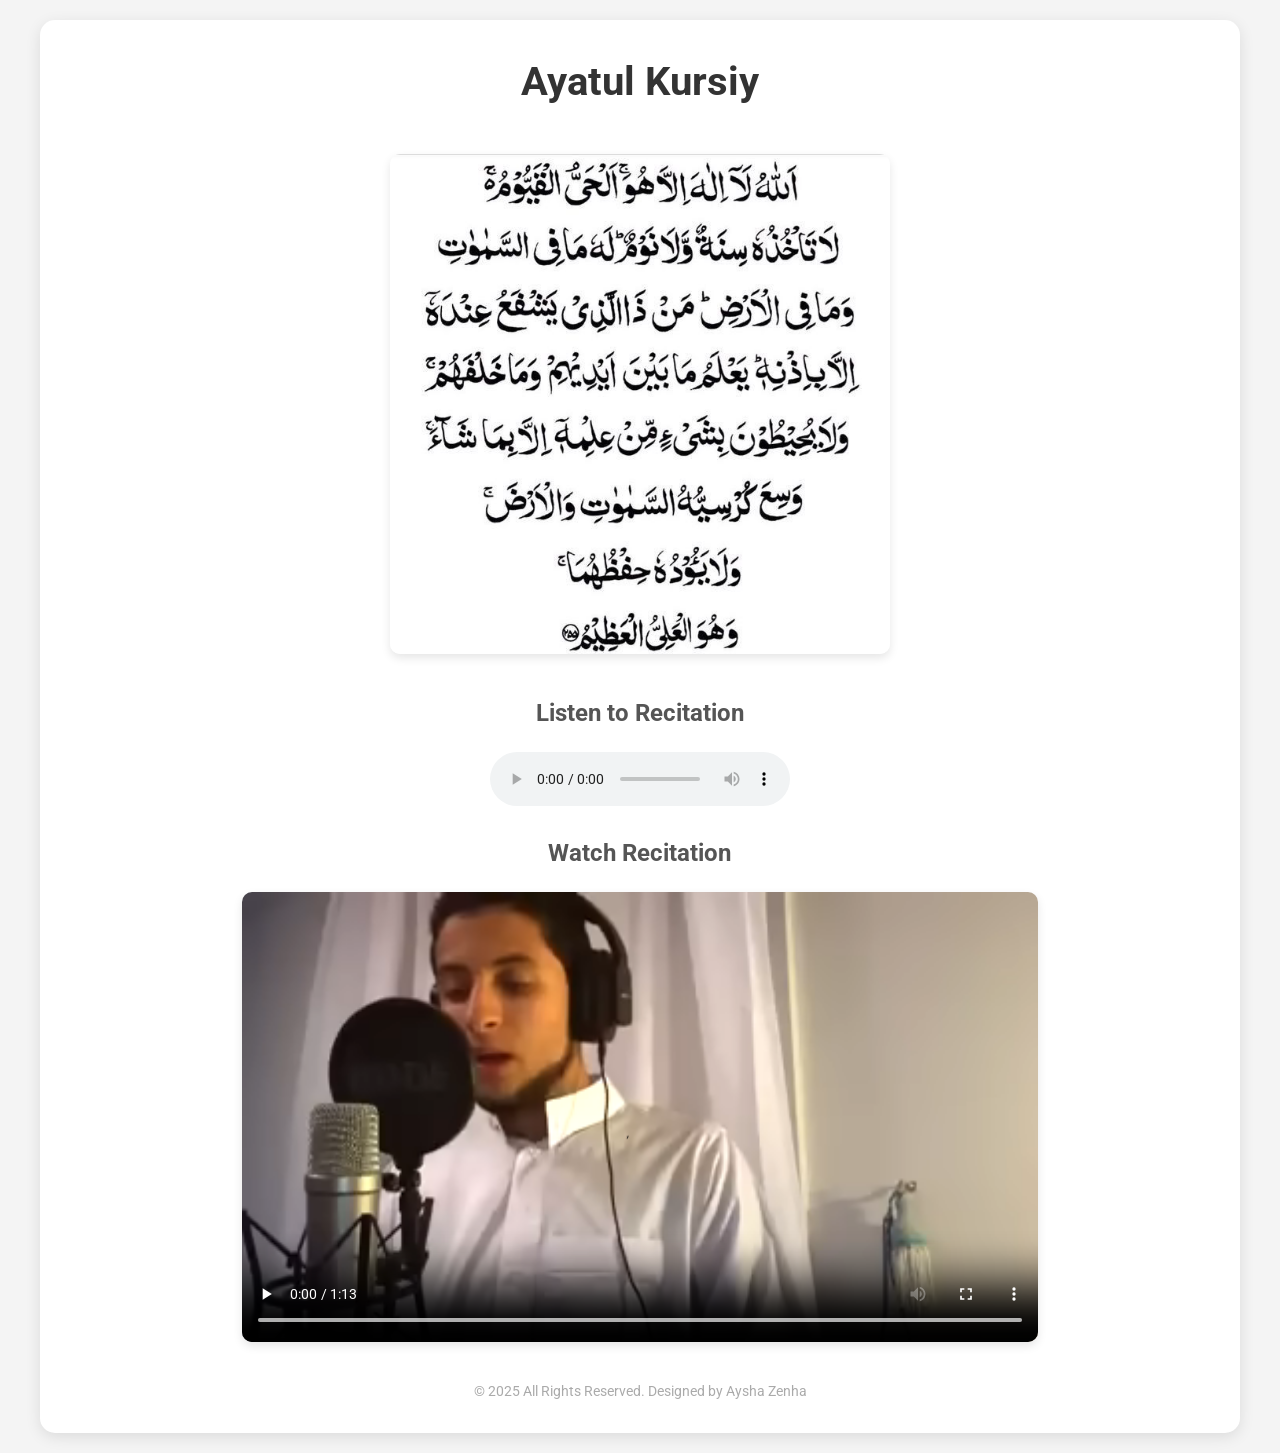
<file: index.html>
<!DOCTYPE html>
<html lang="en">
<head>
    <meta charset="UTF-8">
    <meta name="viewport" content="width=device-width, initial-scale=1.0">
    <title>Ayatul Kursiy</title>
    <link rel="stylesheet" type="text/css" href="html.css">
    <link href="https://fonts.googleapis.com/css2?family=Roboto:wght@400;700&display=swap" rel="stylesheet">
</head>
<body>
    <!-- Main Wrapper -->
    <div class="container">
        <header>
            <h1>Ayatul Kursiy</h1>
        </header>

        <!-- Image Section -->
        <section class="media-section">
            <img src="kursi.jpg" alt="Ayatul Kursiy Image" class="fixed-image">
        </section>

        <!-- Audio Section -->
        <section class="audio-section">
            <h2>Listen to Recitation</h2>
            <audio controls>
                <source src="recit.m4a" type="audio/m4a">
                Your browser does not support the audio element.
            </audio>
        </section>

        <!-- Video Section -->
        <section class="video-section">
            <h2>Watch Recitation</h2>
            <video controls class="fixed-video">
                <source src="recitation.mp4" type="video/mp4">
                Your browser does not support the video element.
            </video>
        </section>

        <footer>
            <p>&copy; 2025 All Rights Reserved. Designed by Aysha Zenha</p>
        </footer>
    </div>
</body>
</html>
</file>
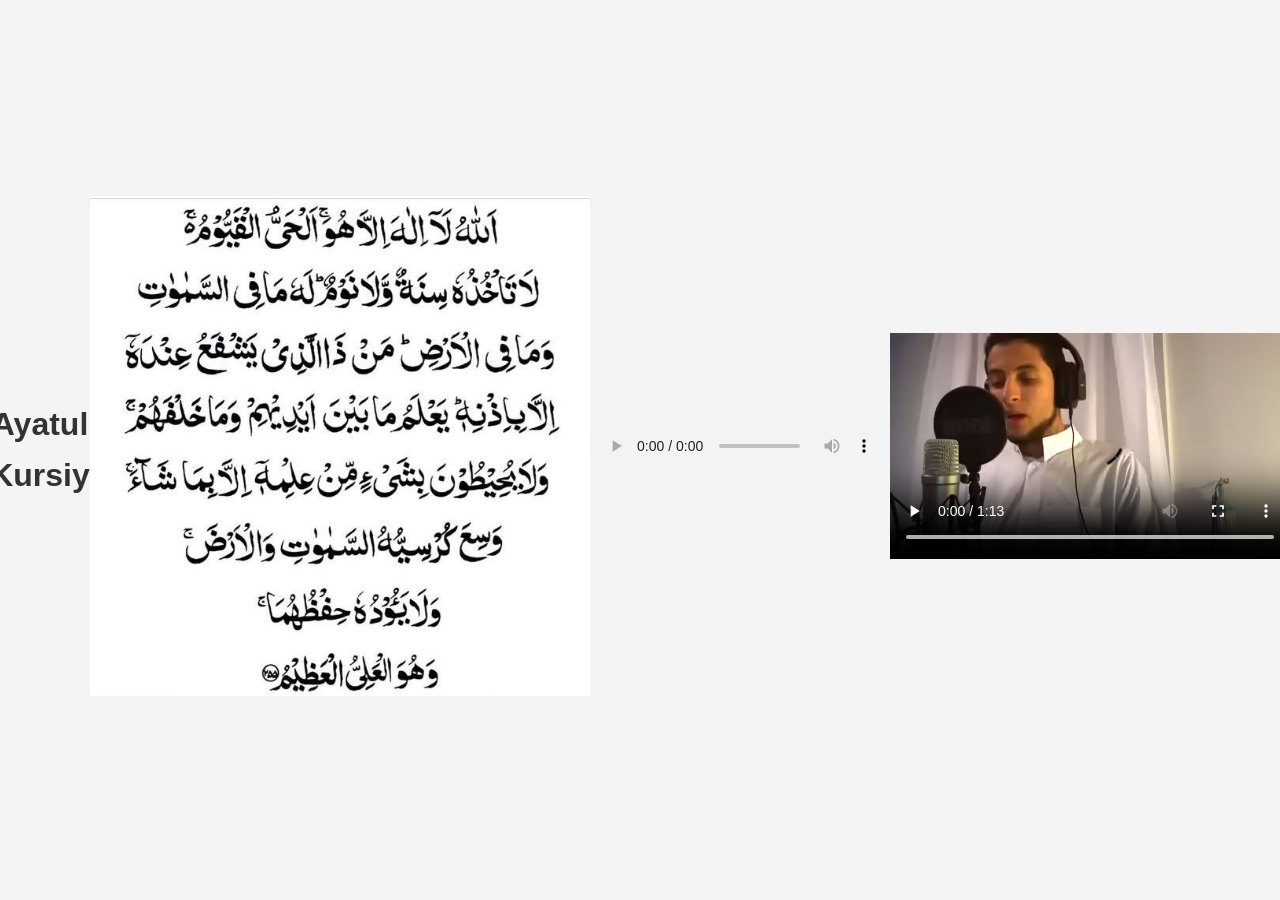
<file: indext.html>
<!DOCTYPE html>
<html lang="en">
<head>
    <meta charset="UTF-8">
    <meta name="viewport" content="width=device-width, initial-scale=1.0">
    <title>ismul jalalh</title>
    
    <link rel="stylesheet"type="text/css" href="html.css">

</head>

<body id="we">

    
    <h1  ><center>Ayatul Kursiy</center></h1>
    <br><br>
    <center> <img src="kursi.jpg" width="500px" height="500 px" >
    </center>
    <br><br>
    <center>
        <audio controls="">
<source src="recit.m4a"
        </audio>
    </center>
    <br><br>
    <center>
        <video controls="">
          <source src="recitation.mp4"  width=""
        </video>
    </center>

    
</body>
</html>
</file>
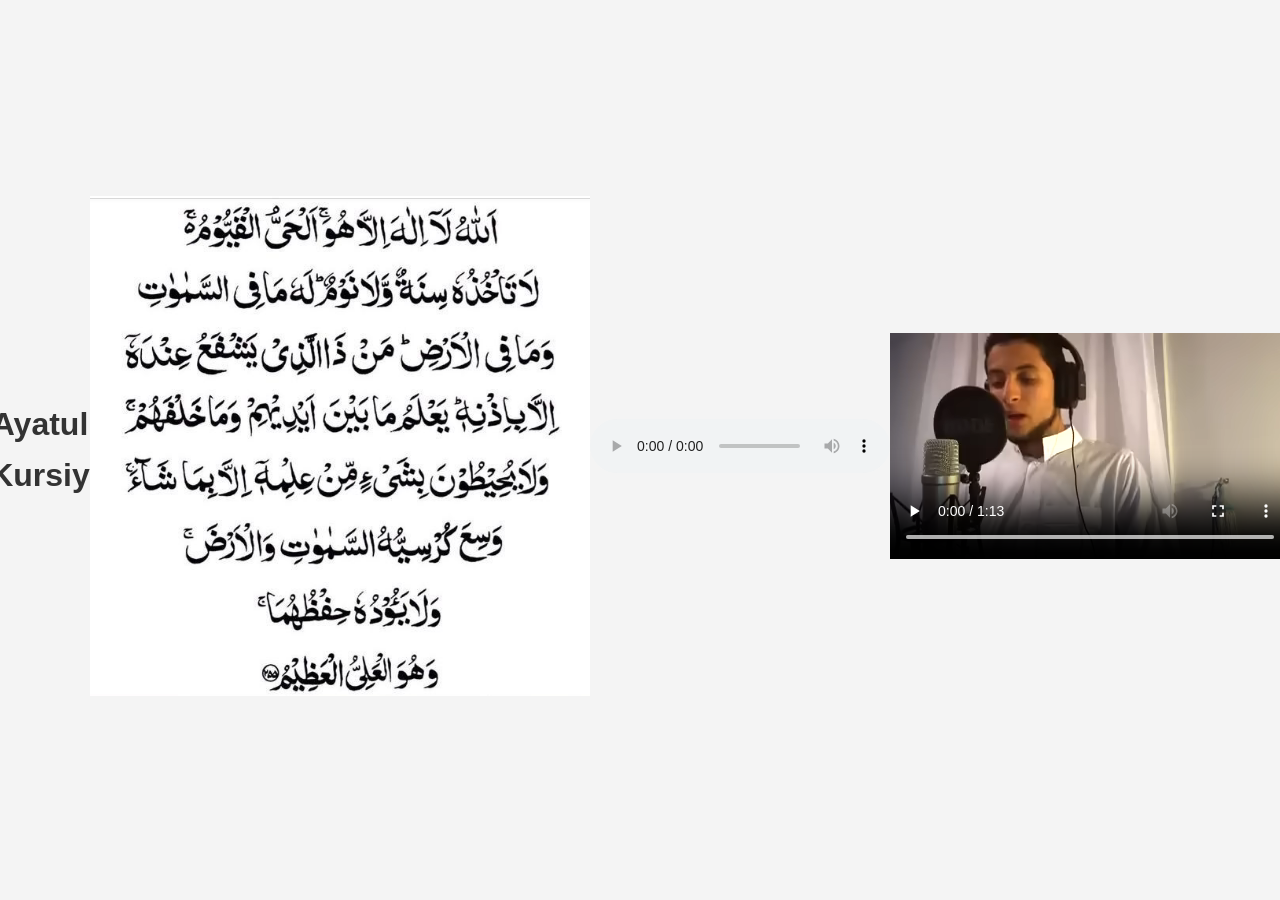
<file: kursi.html>
<!DOCTYPE html>
<html lang="en">
<head>
    <meta charset="UTF-8">
    <meta name="viewport" content="width=device-width, initial-scale=1.0">
    <title>ismul jalalh</title>
    
    <link rel="stylesheet"type="text/css" href="html.css">

</head>

<body id="we">

    
    <h1  ><center>Ayatul Kursiy</center></h1>
    <br><br>
    <center> <img src="kursi.jpg" width="500px" height="500 px" >
    </center>
    <br><br>
    <center>
        <audio controls="">
<source src="recit.m4a"
        </audio>
    </center>
    <br><br>
    <center>
        <video controls="">
          <source src="recitation.mp4"  width=""
        </video>
    </center>

    
</body>
</html>
</file>
<file: html.css>
/* General Styles */
* {
    margin: 0;
    padding: 0;
    box-sizing: border-box;
    font-family: 'Roboto', sans-serif;
}

/* Body and Background */
body {
    background-color: #f4f4f4;
    color: #333;
    line-height: 1.6;
    font-size: 16px;
    display: flex;
    justify-content: center;
    align-items: center;
    min-height: 100vh;
    padding: 20px;
}

/* Main Container */
.container {
    max-width: 1200px;
    width: 100%;
    margin: 0 auto;
    text-align: center;
    background-color: #ffffff;
    border-radius: 15px;
    box-shadow: 0 4px 15px rgba(0, 0, 0, 0.1);
    padding: 30px;
    overflow: hidden;
    display: flex;
    flex-direction: column;
    align-items: center;
    justify-content: center;
}

/* Header */
header h1 {
    font-size: 2.5rem;
    font-weight: 700;
    color: #333;
    margin-bottom: 20px;
}

/* Image Section */
.media-section {
    margin: 20px 0;
    display: flex;
    justify-content: center;
    align-items: center;
}

.fixed-image {
    width: 500px;
    height: 500px;
    object-fit: cover;
    border-radius: 10px;
    box-shadow: 0 4px 10px rgba(0, 0, 0, 0.1);
}

/* Audio Section */
.audio-section h2 {
    font-size: 1.5rem;
    margin: 20px 0;
    color: #555;
}

/* Video Section */
.video-section h2 {
    font-size: 1.5rem;
    margin: 20px 0;
    color: #555;
}

/* Responsive Media */
.fixed-video {
    width: 100%;
    max-width: 800px;
    height: 450px;
    border-radius: 10px;
    box-shadow: 0 4px 10px rgba(0, 0, 0, 0.1);
}

/* Footer */
footer {
    font-size: 0.9rem;
    margin-top: 30px;
    color: #aaa;
}

footer p {
    text-align: center;
}

/* Media Queries for Smaller Devices */
@media (max-width: 768px) {
    .container {
        padding: 20px;
    }

    header h1 {
        font-size: 2rem;
    }

    .fixed-image {
        width: 100%;
        height: auto;
        max-width: 500px; /* Ensures image does not stretch too much */
    }

    .fixed-video {
        width: 100%;
        height: auto;
        max-width: 100%;
    }

    footer p {
        font-size: 0.8rem;
    }
}
</file>
